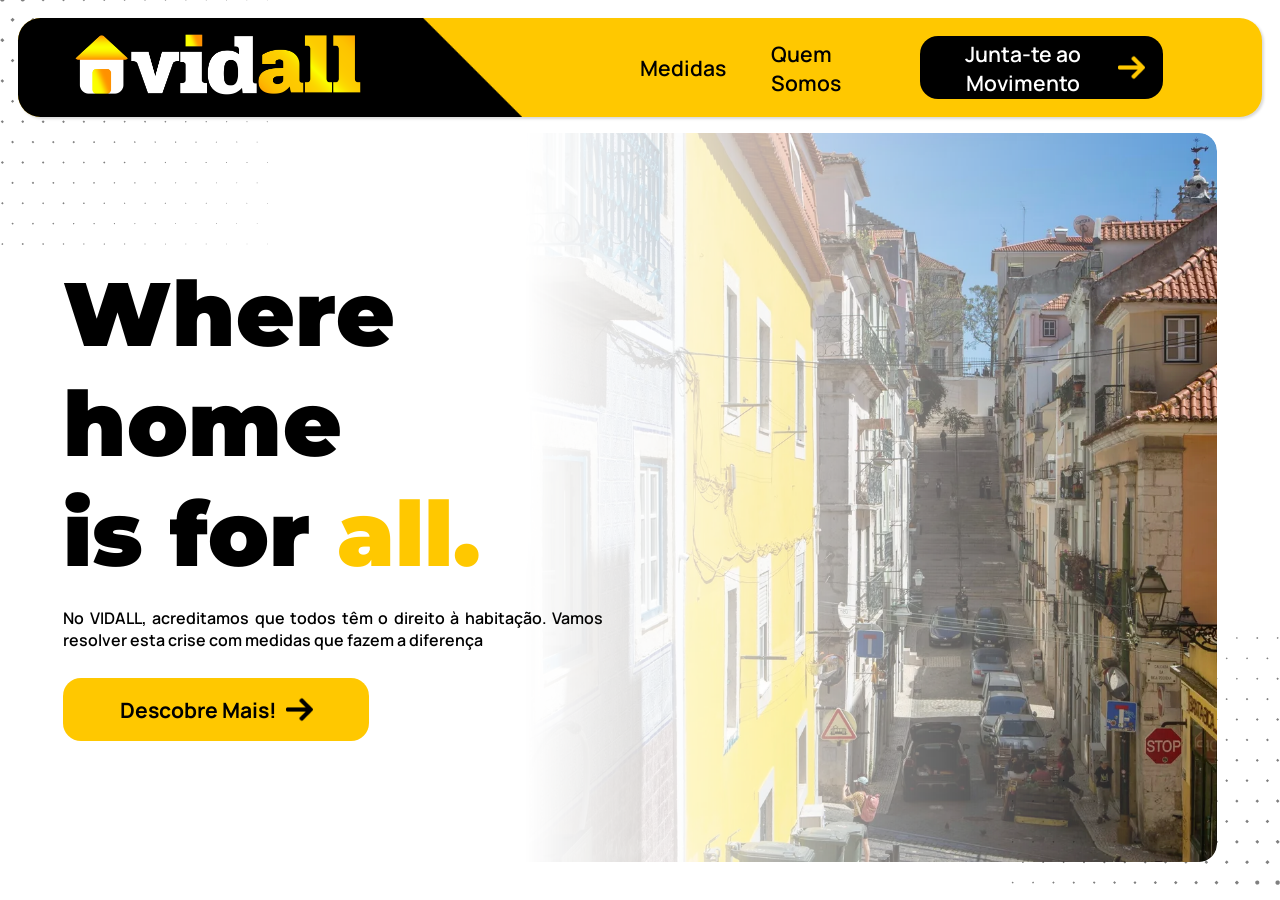
<file: index.html>
<!DOCTYPE html>
<html lang="en">
<head>
    <meta charset="UTF-8">
    <meta name="viewport" content="width=device-width, initial-scale=1.0">
    <title>VIDALL</title>

    <link rel="stylesheet" href="style/root.css">
    <link rel="stylesheet" href="style/home.css">

    <link rel="icon" href="branding/icon_small_black.ico">
</head>
<body>
    <div id="loader">
        <img src="branding/logo_white_s.png" alt="Logo" />
    </div>
    <div class="corner"></div>
    <div class="cornerbottom"></div>
    <nav>
        <div class="left">
            <a class="selected" href="https://vidall.pt">
                <img class="logo" src="branding/logo_white.png" alt="">
            </a>
        </div>
        <div class="right">
            <a href="404.html">Medidas</a>
            <a href="404.html">Quem Somos</a>
            
            <a class="main-button" href="404.html">
                <span>Junta-te ao Movimento</span>
                <img class="arrow" src="resources/right-arrow.png" alt="">
            </a>
        </div>
        <div class="background-container">
            <div class="black-background"></div>
            <img class="triangle" src="resources/triangle.png" alt="">
        </div>
    </nav>
    <section id="main">
        <div class="left">
            <h1>Where home<br>is for <span class="all" style="color: #ffc800;">all.</span></h1>
            <p>No VIDALL, acreditamos que todos têm o direito à habitação. Vamos resolver esta crise com medidas que fazem a diferença</p>
            <a class="main-button" href="">
                <span>Descobre Mais!</span>
                <img class="arrow" src="resources/rightarrowblack.png" alt="">
            </a>
        </div>
        <div class="right">
            <img src="resources/background.webp" alt="">
        </div> 
    </section>
</body>
</html>
</file>
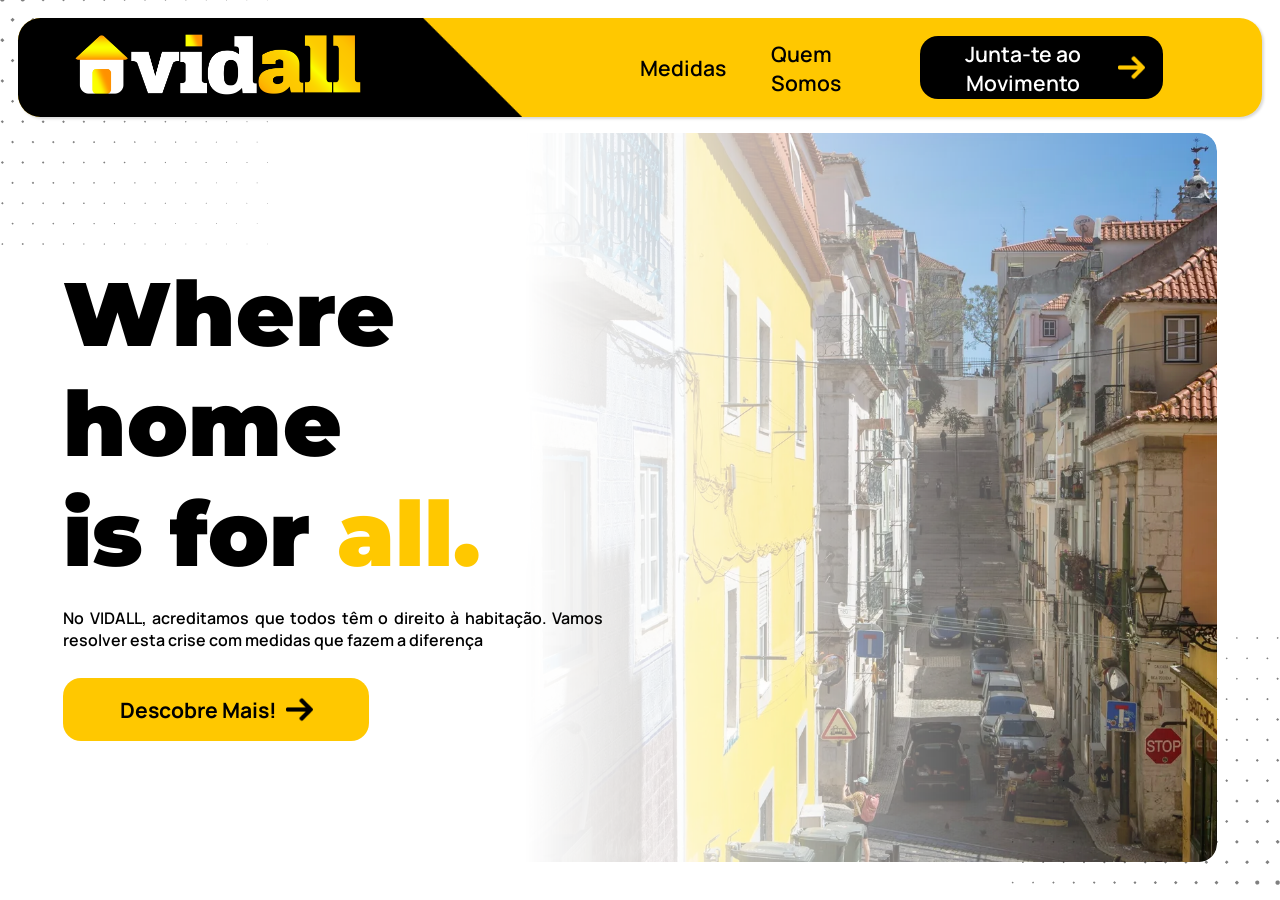
<file: home.html>
<!DOCTYPE html>
<html lang="en">
<head>
    <meta charset="UTF-8">
    <meta name="viewport" content="width=device-width, initial-scale=1.0">
    <title>VIDALL</title>

    <link rel="stylesheet" href="style/root.css">
    <link rel="stylesheet" href="style/home.css">
</head>
<body>
    <div class="corner"></div>
    <div class="cornerbottom"></div>
    <nav>
        <div class="left">
            <a class="selected" href="https://vidall.pt">
                <img class="logo" src="branding/logo_white.png" alt="">
            </a>
        </div>
        <div class="right">
            <a href="/">Medidas</a>
            <a href="/">Quem Somos</a>
            
            <a class="main-button" href="https://vidall.pt">
                <span>Junta-te ao Movimento</span>
                <img class="arrow" src="resources/right-arrow.png" alt="">
            </a>
        </div>
        <div class="background-container">
            <div class="black-background"></div>
            <img class="triangle" src="resources/triangle.png" alt="">
        </div>
    </nav>
    <section id="main">
        <div class="left">
            <h1>Where home<br>is for <span class="all" style="color: #ffc800;">all.</span></h1>
            <p>No VIDALL, acreditamos que todos têm o direito à habitação. Vamos resolver esta crise com medidas que fazem a diferença</p>
            <a class="main-button" href="">
                <span>Descobre Mais!</span>
                <img class="arrow" src="resources/rightarrowblack.png" alt="">
            </a>
        </div>
        <div class="right">
            <img src="resources/background.webp" alt="">
        </div> 
    </section>
</body>
</html>
</file>
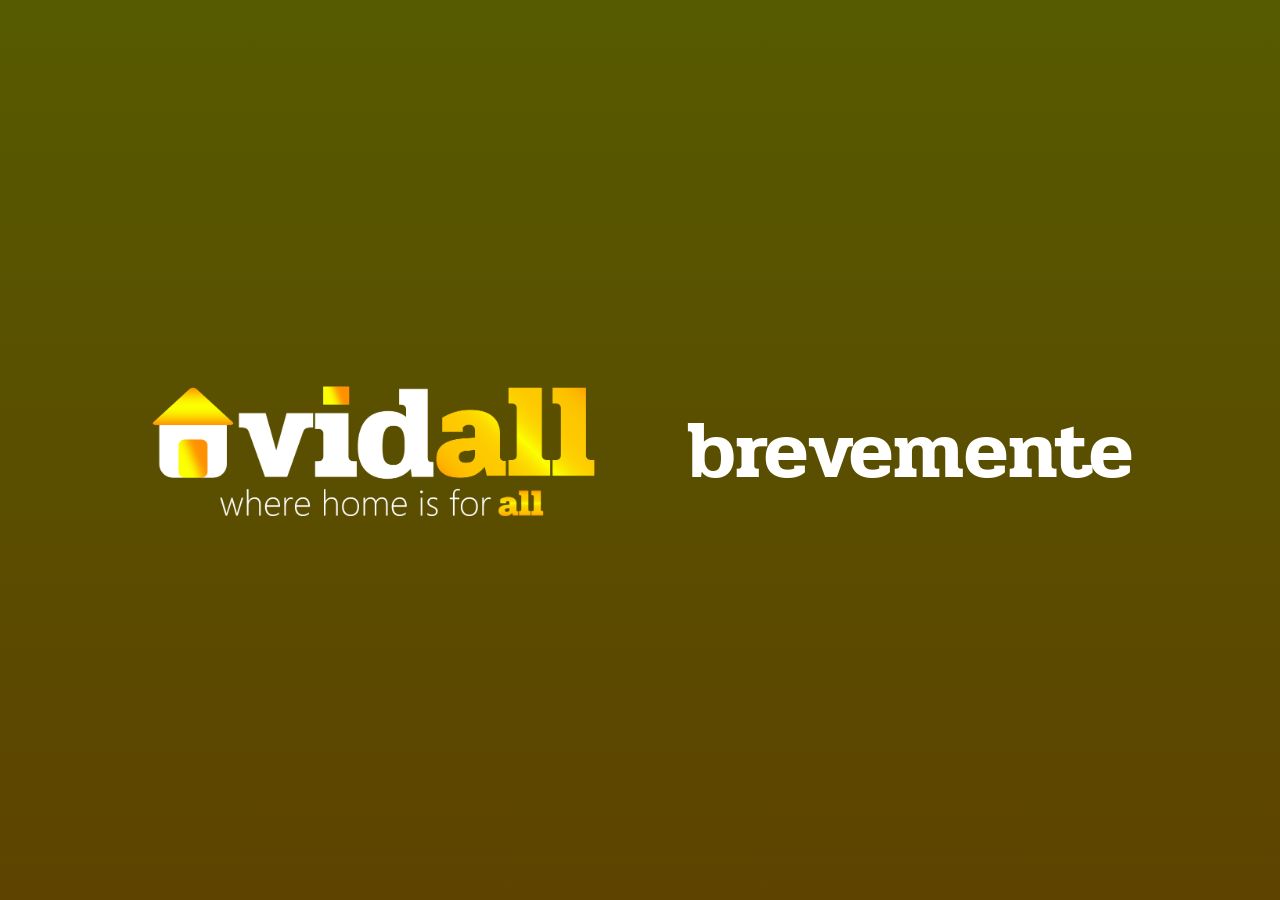
<file: indexold.html>
<!DOCTYPE html>
<html lang="en">
<head>
    <meta charset="UTF-8">
    <meta name="viewport" content="width=device-width, initial-scale=1.0">
    <title>VIDALL</title>
    
    <link rel="icon" href="branding/icon_small_black.ico">
    <link rel="stylesheet" href="style/index.css">
</head>
<body>
    <header>
        <img class="logo" src="branding/logo_white_slogan.png" alt="VIDALL">
        <div class="separator"></div>
        <h1>brevemente</h1>
    </header>
</body>
</html>
</file>
<file: style/root.css>
@import url('https://fonts.googleapis.com/css2?family=Pridi:wght@200;300;400;500;600;700&display=swap');
@import url('https://fonts.googleapis.com/css2?family=Manrope:wght@200..800&display=swap');
@import url('https://fonts.googleapis.com/css2?family=Montserrat:ital,wght@0,100..900;1,100..900&display=swap');

* {
    margin: 0;
    padding: 0;
}

body {
    position: relative;
    padding: 2vh 2vh 2vh 2vh;
}

#loader {
    position: fixed;
    inset: 0;
    z-index: 99999;
    background: #ffc800;
    display: flex;
    align-items: center;
    justify-content: center;
    animation: backgroundFade 0.5s ease 1.5s forwards;
}

  #loader img {
    width: min(65vw, 320px);
    height: auto;
    animation: logoMotion 1.5s ease-in-out forwards;
  }

  @keyframes logoMotion {
    0% {
      opacity: 0;
      transform: scale(0.7);
    }
    20% {
      opacity: 1;
      transform: scale(1.15);
    }
    55% {
      opacity: 1;
      transform: scale(1);
    }
    100% {
      opacity: 0;
      transform: scale(0);
    }
  }

  @keyframes backgroundFade {
    to {
      opacity: 0;
      visibility: hidden;
      pointer-events: none;
    }
}

nav {
    position: relative;
    background: #ffc800;
    width: 100%;
    height: 11vh;
    border-radius: 2.5vh;
    display: flex;
    align-items: center;
    justify-content: left;
    box-sizing: border-box;
    padding: 0 6vh 0 6vh;
    box-shadow: rgba(0, 0, 0, 0.15) 1.95px 1.95px 2.6px;
}

nav .left, nav .right {
    width: 50%;
    height: inherit;
    z-index: 2;
    display: flex;
    align-items: center;
    justify-content: flex-start;
}

nav .right {
    justify-content: flex-end !important;
}

#main {
    width: 100%;
    height: calc(100vh - 11vh - 4vh);
    display: flex;
    align-items: center;
    box-sizing: border-box;
    padding: 0 5vh 0 5vh;
}

.background-container {
    position: absolute;
    top: 0;
    left: 0;
    width: calc(35vh + 21vh);
    height: 100%;
    display: flex;
}

.background-container .black-background {
    background: #000000;
    width: 100%;
    height: 100%;
    z-index: 1;
    border-top-left-radius: 2.5vh;
    border-bottom-left-radius: 2.5vh;
}

.background-container .triangle {
    height: 100%;
}

nav .logo {
    max-height: 7vh;
}

.corner {
    overflow: hidden;
    position: absolute;
    background-image: url('../resources/corner.png');
    opacity: 0.5;
    top: -2vh;
    left: 0;
    transform: rotate(90deg);
    width: 30vh;
    height: 30vh;
}

.cornerbottom {
    overflow: hidden;
    position: absolute;
    background-image: url('../resources/corner.png');
    opacity: 0.5;
    bottom: 0;
    right: 0;
    transform: rotate(-90deg);
    width: 30vh;
    height: 30vh;
}

.main-button {
    padding: 2vh 2vh 2vh 2vh;
    background: #000000;
    border-radius: 2vh;
    width: 30vh;
    height: 3vh;
    outline: hidden;
    border: none;
    display: flex;
    align-items: center;
    justify-content: center;
    text-decoration: none;
    transition: .2s;
}

.main-button span {
    color: #ffffff;
    font-size: 2.35vh;
    text-align: center;
}

.main-button .arrow {
    width: 3vh;
    height: 3vh;
    margin-left: 1vh;
}

.main-button:hover {
    transform: scale(1.03);
}

h1 {
    font-family: "Montserrat", sans-serif;
    font-weight: 1000;
    font-size: 9vh;
    color: #ffffff;
}

span, a, p {
    color: #000000;
    font-family: "Manrope", sans-serif;
    font-optical-sizing: auto;
    font-weight: 600;
    font-style: normal;
}

nav .right a {
    margin-right: 5vh;
}

a {
    color: #000000;
    text-decoration: none;
    font-size: 2.35vh;
}
</file>
<file: style/home.css>
#main .left {
    width: 40%;
    position: relative;
}

#main .right {
    width: 60%;
    position: relative;
}

#main h1 {
    color: #000000;
    font-weight: 1000;
}

#main h1, #main .left .all {
    font-size: 10vh;
}

#main .left .all {
    font-family: 'Montserrat', sans-serif;
    color: #000000;
    font-weight: 1000;
}

#main .left p {
    margin-top: 2vh;
    width: 60vh;
    text-align: justify;
    font-weight: light;
}

#main .left .main-button {
    margin-top: 3vh;
    background: #ffc800;
}

#main .left .main-button span {
    color: #000000;
    font-weight: 700;
}

#main .right img {
    width: 100%;
    height: calc(100vh - 11vh - 4vh - 4vh);
    object-fit: cover;
    -webkit-mask-image: linear-gradient(to right, transparent, black 100%);
    mask-image: linear-gradient(to right, transparent, black 100%);
    border-top-right-radius: 2vh;
    border-bottom-right-radius: 2vh;
}
</file>
<file: style/index.css>
@import url('https://fonts.googleapis.com/css2?family=Pridi:wght@200;300;400;500;600;700&display=swap');

* {
    margin: 0;
    padding: 0;
}

/*body {
    background: url();
}*/

header {
    min-height: 100vh;
    width: 100%;
    background: linear-gradient(180deg, #8f9600, #9c7000);
    box-sizing: border-box;
    display: flex;
    align-items: center;
    justify-content: center;
    padding: 30vh 30vh 30vh 30vh;
    position: relative;
}

header::before {
    content: "";
    position: absolute;
    inset: 0;
    background: rgba(0, 0, 0, 0.4);
    z-index: 0;
}

header > * {
    position: relative;
    z-index: 1;
}

.logo {
    max-width: 50vh;
}

.separator {
    margin: 0 5vh 0 5vh;
    background: #ffffff;
    width: 3vh;
    height: 3vh;
    border-radius: 100%;
}

h1 {
    font-family: "Pridi", serif;
    font-weight: 600;
    font-style: normal;
    font-size: 9vh;
    color: #ffffff;
}
</file>
